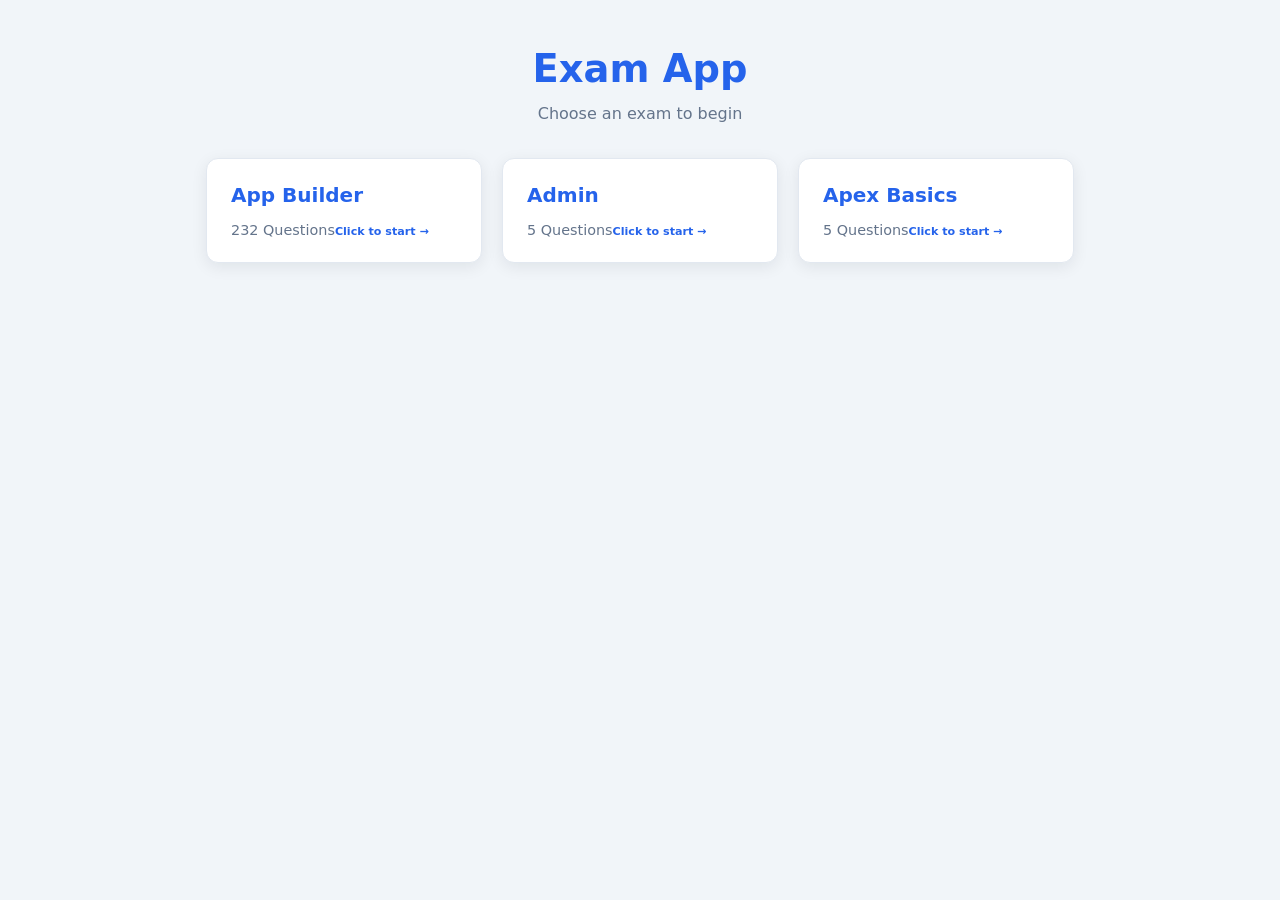
<file: index.html>
<!DOCTYPE html>
<html lang="en">
<head>
  <meta charset="UTF-8" />
  <meta name="viewport" content="width=device-width, initial-scale=1.0" />
  <title>Exam App - Home</title>
  <link rel="stylesheet" href="style.css" />
</head>
<body>
  <div class="container">
    <header class="home-header">
      <h1 class="main-title">Exam App</h1>
      <p class="subtitle">Choose an exam to begin</p>
    </header>
    <div id="examGrid" class="exam-grid"></div>
    <p id="loadError" class="feedback hidden"></p>
  </div>

  <div id="examModal" class="modal-overlay hidden">
    <div class="modal" role="dialog" aria-modal="true" aria-labelledby="modalExamName">
      <h2 id="modalExamName" class="modal-title"></h2>
      <p id="modalExamCount" class="modal-subtitle"></p>
      <div class="mode-options">
        <button id="modeAllBtn" class="mode-btn active" type="button">
          <span class="mode-title">All Questions</span>
          <span class="mode-desc">Attempt every question in the exam</span>
        </button>
        <button id="modeRangeBtn" class="mode-btn" type="button">
          <span class="mode-title">Question Range</span>
          <span class="mode-desc">Only attempt a range of questions</span>
        </button>
      </div>
      <div id="rangeInputs" class="range-inputs hidden">
        <label>
          <span>From</span>
          <input id="rangeFrom" type="number" min="1" inputmode="numeric" />
        </label>
        <span class="range-sep">to</span>
        <label>
          <span>To</span>
          <input id="rangeTo" type="number" min="1" inputmode="numeric" />
        </label>
      </div>
      <p id="modalError" class="modal-error hidden"></p>
      <div class="modal-actions">
        <button id="modalCancelBtn" class="btn btn-secondary" type="button">Cancel</button>
        <button id="modalStartBtn" class="btn btn-primary" type="button">Start Exam</button>
      </div>
    </div>
  </div>

  <script src="fallback-data.js"></script>
  <script src="index.js"></script>
</body>
</html>
</file>
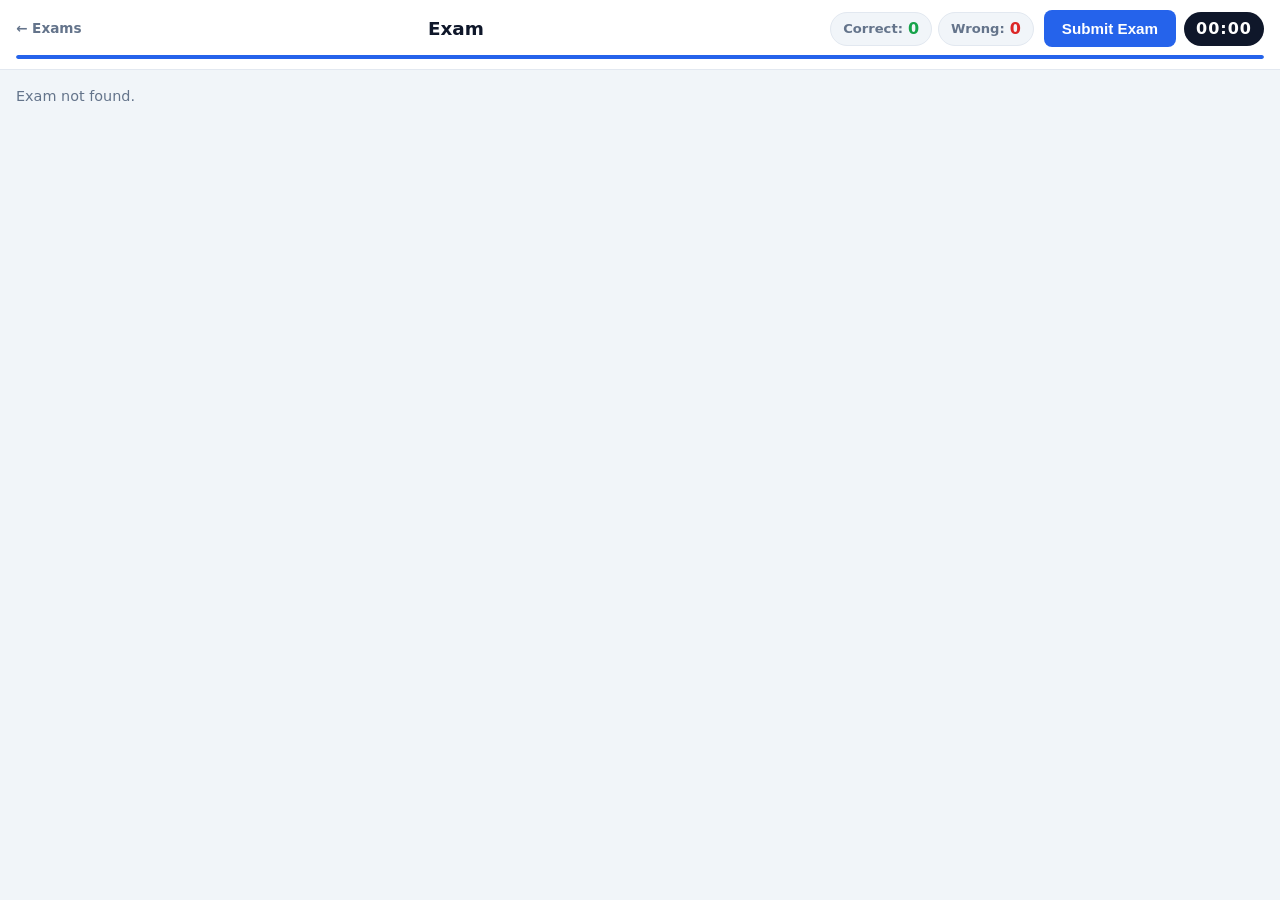
<file: exam.html>
<!DOCTYPE html>
<html lang="en">
<head>
  <meta charset="UTF-8" />
  <meta name="viewport" content="width=device-width, initial-scale=1.0" />
  <title>Exam</title>
  <link rel="stylesheet" href="style.css" />
</head>
<body>
  <header class="exam-header">
    <div class="header-top">
      <a class="back-link" href="index.html">&larr; Exams</a>
      <h1 id="examTitle" class="exam-title"></h1>
      <div class="header-stats">
        <span class="top-stat correct">Correct: <strong id="statCorrect">0</strong></span>
        <span class="top-stat wrong">Wrong: <strong id="statWrong">0</strong></span>
      </div>
      <div class="header-right">
        <button id="submitBtn" class="btn btn-primary btn-sm" type="button">Submit Exam</button>
        <div id="timer" class="timer">00:00</div>
      </div>
    </div>
    <div class="progress-bar"><div id="progressFill" class="progress-fill"></div></div>
    <p id="progressText" class="progress-text"></p>
  </header>

  <main id="questionArea" class="question-area">
    <div class="exam-layout">
      <div class="question-card">
        <p id="reviewBanner" class="review-banner hidden">
          Review mode: correct answers are highlighted in green, your incorrect selections in red.
        </p>
        <div class="badge-row">
          <div id="requiredBadge" class="required-badge hidden"></div>
          <button id="revealBtn" class="btn btn-info btn-sm" type="button">Reveal Answer</button>
          <button id="markBtn" class="btn btn-mark btn-sm" type="button">Mark for Review</button>
        </div>
        <h2 id="questionText" class="question-text"></h2>
        <div id="optionsList" class="options-list"></div>
        <p id="feedback" class="feedback"></p>
        <div class="controls bottom-controls">
          <button id="bottomPrevBtn" class="btn btn-secondary" type="button">Previous</button>
          <button id="bottomNextBtn" class="btn btn-secondary" type="button">Next</button>
        </div>
      </div>
      <aside id="sidePanel" class="side-panel" aria-label="Exam sidebar">
        <div class="controls">
          <button id="prevBtn" class="btn btn-secondary" type="button">Previous</button>
          <button id="nextBtn" class="btn btn-secondary" type="button">Next</button>
          <button id="scoreBackBtn" class="btn btn-secondary hidden" type="button">Back to Score</button>
        </div>
        <div class="nav-card">
          <div class="nav-title">Questions</div>
          <div id="navGrid" class="nav-grid"></div>
        </div>
      </aside>
    </div>
  </main>

  <section id="scoreArea" class="score-area hidden"></section>

  <script src="fallback-data.js"></script>
  <script src="app.js"></script>
</body>
</html>
</file>
<file: style.css>
:root {
  --primary: #2563eb;
  --primary-dark: #1e40af;
  --primary-light: #dbeafe;
  --success: #16a34a;
  --success-light: #dcfce7;
  --danger: #dc2626;
  --danger-light: #fee2e2;
  --info: #0891b2;
  --info-light: #cffafe;
  --bg: #f1f5f9;
  --card: #ffffff;
  --text: #0f172a;
  --muted: #64748b;
  --border: #e2e8f0;
  --radius: 12px;
  --shadow: 0 4px 16px rgba(15, 23, 42, 0.08);
}

* {
  box-sizing: border-box;
  margin: 0;
  padding: 0;
}

body {
  font-family: 'Segoe UI', system-ui, -apple-system, Arial, sans-serif;
  background: var(--bg);
  color: var(--text);
  min-height: 100vh;
  line-height: 1.5;
}

.hidden {
  display: none !important;
}

.container {
  max-width: 900px;
  margin: 0 auto;
  padding: 40px 16px;
}

/* ---------- HOME ---------- */
.home-header {
  text-align: center;
  margin-bottom: 32px;
}

.main-title {
  font-size: 2.4rem;
  color: var(--primary);
}

.subtitle {
  color: var(--muted);
  margin-top: 4px;
}

.exam-grid {
  display: grid;
  grid-template-columns: repeat(auto-fill, minmax(250px, 1fr));
  gap: 20px;
}

.exam-card {
  display: block;
  width: 100%;
  text-align: left;
  font-family: inherit;
  background: var(--card);
  border: 1px solid var(--border);
  border-radius: var(--radius);
  padding: 24px;
  text-decoration: none;
  color: var(--text);
  box-shadow: var(--shadow);
  cursor: pointer;
  transition: transform 0.15s ease, border-color 0.15s ease, box-shadow 0.15s ease;
}

.exam-card h2 {
  font-size: 1.25rem;
  margin-bottom: 6px;
  color: var(--primary);
}

.exam-card span {
  color: var(--muted);
  font-size: 0.9rem;
}

.exam-card small {
  display: inline-block;
  margin-top: 12px;
  color: var(--primary);
  font-weight: 600;
}

.exam-card:hover {
  transform: translateY(-4px);
  border-color: var(--primary);
  box-shadow: 0 10px 24px rgba(37, 99, 235, 0.15);
}

/* ---------- EXAM HEADER ---------- */
.exam-header {
  background: var(--card);
  border-bottom: 1px solid var(--border);
  padding: 10px 16px 8px;
  position: sticky;
  top: 0;
  z-index: 10;
}

.header-top {
  display: flex;
  align-items: center;
  justify-content: space-between;
  gap: 10px;
  max-width: 1400px;
  margin: 0 auto;
}

.back-link {
  color: var(--muted);
  text-decoration: none;
  font-size: 0.85rem;
  font-weight: 600;
  white-space: nowrap;
}

.back-link:hover {
  color: var(--primary);
}

.exam-title {
  font-size: 1.15rem;
  text-align: center;
  flex: 1;
  white-space: nowrap;
  overflow: hidden;
  text-overflow: ellipsis;
}

.header-stats {
  display: flex;
  align-items: center;
  gap: 6px;
  flex-wrap: nowrap;
}

.header-right {
  display: flex;
  align-items: center;
  gap: 8px;
  flex-shrink: 0;
}

.timer {
  background: var(--text);
  color: #fff;
  font-weight: 700;
  padding: 5px 12px;
  border-radius: 999px;
  font-variant-numeric: tabular-nums;
  letter-spacing: 1px;
}

.btn-sm {
  padding: 6px 14px;
  font-size: 0.85rem;
}

.top-stat {
  display: flex;
  align-items: center;
  gap: 5px;
  padding: 4px 12px;
  border-radius: 999px;
  border: 1px solid var(--border);
  background: var(--bg);
  font-size: 0.82rem;
  font-weight: 600;
  color: var(--muted);
  white-space: nowrap;
}

.top-stat strong {
  font-size: 1rem;
}

.top-stat.correct strong {
  color: var(--success);
}

.top-stat.wrong strong {
  color: var(--danger);
}

.top-stat.todo strong {
  color: var(--primary);
}

.progress-bar {
  height: 4px;
  background: var(--border);
  border-radius: 999px;
  max-width: 1400px;
  margin: 8px auto 2px;
  overflow: hidden;
}

.progress-fill {
  height: 100%;
  background: var(--primary);
  border-radius: 999px;
  transition: width 0.3s ease;
}

.progress-text {
  text-align: center;
  color: var(--muted);
  font-size: 0.8rem;
  margin-top: 2px;
}

/* ---------- QUESTION ---------- */
.question-area {
  max-width: 1400px;
  margin: 16px auto;
  padding: 0 16px;
}

.exam-layout {
  display: flex;
  gap: 20px;
  align-items: flex-start;
}

.question-card {
  flex: 1 1 auto;
  min-width: 0;
}

.side-panel {
  flex: 0 0 280px;
  display: flex;
  flex-direction: column;
  gap: 16px;
}

.nav-card {
  background: var(--card);
  border: 1px solid var(--border);
  border-radius: var(--radius);
  box-shadow: var(--shadow);
  padding: 16px;
  max-height: 70vh;
  display: flex;
  flex-direction: column;
}

.nav-grid {
  overflow-y: auto;
  flex: 1;
  min-height: 0;
}

.nav-title {
  font-weight: 800;
  margin-bottom: 12px;
  color: var(--muted);
  font-size: 0.85rem;
  text-transform: uppercase;
  letter-spacing: 0.5px;
}

.nav-grid {
  display: grid;
  grid-template-columns: repeat(8, 1fr);
  gap: 6px;
}

.nav-btn {
  border: 1px solid var(--border);
  background: var(--bg);
  color: var(--muted);
  border-radius: 6px;
  padding: 6px 0;
  font-size: 0.75rem;
  font-weight: 700;
  cursor: pointer;
  text-align: center;
}

.nav-btn:hover:not(:disabled) {
  border-color: var(--primary);
  color: var(--primary);
}

.nav-btn.correct {
  background: var(--success-light);
  border-color: var(--success);
  color: var(--success);
}

.nav-btn.wrong {
  background: var(--danger-light);
  border-color: var(--danger);
  color: var(--danger);
}

.nav-btn.marked {
  background: #fef3c7;
  border-color: #f59e0b;
  color: #b45309;
}

.nav-btn.current {
  outline: 2px solid var(--primary);
  outline-offset: 1px;
  border-color: var(--primary);
  color: var(--primary);
  background: var(--primary-light);
}

.nav-btn:disabled {
  cursor: default;
  opacity: 0.55;
}

.question-card {
  background: var(--card);
  border: 1px solid var(--border);
  border-radius: var(--radius);
  padding: 20px 24px;
  box-shadow: var(--shadow);
}

.review-banner {
  background: var(--info-light);
  color: var(--info);
  border: 1px solid #a5f3fc;
  border-radius: 8px;
  padding: 10px 14px;
  margin-bottom: 12px;
  font-size: 0.9rem;
  font-weight: 600;
}

.question-text {
  font-size: 1.3rem;
  margin-bottom: 14px;
}

.badge-row {
  display: flex;
  align-items: center;
  justify-content: space-between;
  gap: 10px;
  margin-bottom: 10px;
}

.required-badge {
  display: inline-block;
  background: var(--primary-light);
  color: var(--primary);
  border: 1px solid var(--primary);
  border-radius: 999px;
  padding: 4px 12px;
  font-size: 0.8rem;
  font-weight: 700;
}

.options-list {
  display: flex;
  flex-direction: column;
  gap: 12px;
}

.option {
  display: flex;
  align-items: center;
  gap: 12px;
  border: 2px solid var(--border);
  border-radius: 10px;
  padding: 14px 16px;
  cursor: pointer;
  transition: border-color 0.15s ease, background 0.15s ease;
}

.option:hover {
  border-color: var(--primary);
}

.option:focus-within {
  box-shadow: 0 0 0 3px rgba(37, 99, 235, 0.2);
}

.option input {
  position: absolute;
  opacity: 0;
  pointer-events: none;
}

.option:has(input:disabled) {
  cursor: default;
}

.opt-letter {
  flex: 0 0 32px;
  height: 32px;
  border-radius: 50%;
  display: flex;
  align-items: center;
  justify-content: center;
  background: var(--bg);
  border: 2px solid var(--border);
  font-weight: 700;
  font-size: 0.9rem;
}

.option.selected {
  border-color: var(--primary);
  background: var(--primary-light);
}

.option.selected .opt-letter {
  background: var(--primary);
  color: #fff;
  border-color: var(--primary);
}

.option.correct {
  border-color: var(--success);
  background: var(--success-light);
}

.option.correct .opt-letter {
  background: var(--success);
  color: #fff;
  border-color: var(--success);
}

.option.wrong {
  border-color: var(--danger);
  background: var(--danger-light);
}

.option.wrong .opt-letter {
  background: var(--danger);
  color: #fff;
  border-color: var(--danger);
}

.feedback {
  margin-top: 14px;
  font-size: 0.9rem;
  min-height: 1.2em;
  color: var(--muted);
}

.feedback.error {
  color: var(--danger);
  font-weight: 600;
}

.feedback.success {
  color: var(--success);
  font-weight: 600;
}

/* ---------- CONTROLS ---------- */
.controls {
  display: flex;
  flex-direction: column;
  gap: 10px;
}

.controls .btn {
  width: 100%;
}

.bottom-controls {
  flex-direction: row;
  flex-wrap: wrap;
  justify-content: space-between;
  gap: 10px;
  margin-top: 16px;
}

.bottom-controls .btn {
  width: auto;
  min-width: 130px;
}

.btn {
  border: none;
  border-radius: 8px;
  padding: 10px 18px;
  font-size: 0.95rem;
  font-weight: 600;
  cursor: pointer;
  transition: background 0.15s ease, transform 0.1s ease;
}

.btn:active {
  transform: translateY(1px);
}

.btn:disabled {
  opacity: 0.45;
  cursor: not-allowed;
}

.btn-primary {
  background: var(--primary);
  color: #fff;
}

.btn-primary:hover:not(:disabled) {
  background: var(--primary-dark);
}

.btn-secondary {
  background: var(--bg);
  color: var(--text);
  border: 1px solid var(--border);
}

.btn-secondary:hover:not(:disabled) {
  border-color: var(--primary);
  color: var(--primary);
}

.btn-info {
  background: var(--info);
  color: #fff;
}

.btn-info:hover:not(:disabled) {
  background: #0e7490;
}

.btn-mark {
  background: #f59e0b;
  color: #fff;
}

.btn-mark:hover:not(:disabled) {
  background: #d97706;
}

.btn-mark.marked {
  background: #b45309;
}

/* ---------- SCORE ---------- */
.score-area {
  max-width: 700px;
  margin: 28px auto;
  padding: 0 16px;
}

.score-card {
  background: var(--card);
  border: 1px solid var(--border);
  border-radius: var(--radius);
  padding: 32px;
  box-shadow: var(--shadow);
  text-align: center;
}

.score-card h2 {
  font-size: 1.8rem;
  color: var(--primary);
  margin-bottom: 4px;
}

.score-exam {
  color: var(--muted);
  margin-bottom: 24px;
  font-weight: 600;
}

.score-grid {
  display: grid;
  grid-template-columns: repeat(2, 1fr);
  gap: 16px;
  margin-bottom: 20px;
}

.stat {
  border-radius: 10px;
  padding: 20px;
  background: var(--bg);
}

.stat span {
  display: block;
  font-size: 2rem;
  font-weight: 800;
}

.stat label {
  color: var(--muted);
  font-size: 0.85rem;
  text-transform: uppercase;
  letter-spacing: 0.5px;
}

.correct-stat span {
  color: var(--success);
}

.wrong-stat span {
  color: var(--danger);
}

.total-stat span {
  color: var(--primary);
}

.time-stat span {
  color: var(--info);
  font-size: 1.5rem;
  line-height: 2.4rem;
}

.retake-stat span {
  color: var(--info);
}

.score-percent {
  font-size: 1.2rem;
  font-weight: 700;
  margin-bottom: 20px;
}

.wrong-section {
  text-align: left;
  background: var(--danger-light);
  border: 1px solid #fecaca;
  border-radius: 10px;
  padding: 18px;
  margin-bottom: 20px;
}

.wrong-section h3 {
  color: var(--danger);
  margin-bottom: 4px;
}

.wrong-section p {
  color: var(--danger);
  font-size: 0.9rem;
  margin-bottom: 12px;
}

.wrong-list {
  display: flex;
  flex-wrap: wrap;
  gap: 10px;
}

.wrong-btn {
  background: var(--danger);
  color: #fff;
  border: none;
  border-radius: 999px;
  padding: 8px 16px;
  font-weight: 600;
  cursor: pointer;
  font-size: 0.9rem;
}

.wrong-btn:hover {
  background: #b91c1c;
}

.perfect {
  background: var(--success-light);
  color: var(--success);
  border: 1px solid #bbf7d0;
  border-radius: 10px;
  padding: 18px;
  font-weight: 700;
  margin-bottom: 20px;
}

#backHomeBtn {
  margin-top: 8px;
}

/* ---------- MODAL ---------- */
.modal-overlay {
  position: fixed;
  inset: 0;
  background: rgba(15, 23, 42, 0.55);
  display: flex;
  align-items: center;
  justify-content: center;
  padding: 16px;
  z-index: 100;
}

.modal {
  background: var(--card);
  border-radius: var(--radius);
  box-shadow: 0 20px 60px rgba(15, 23, 42, 0.3);
  width: 100%;
  max-width: 420px;
  padding: 28px;
  max-height: 90vh;
  overflow-y: auto;
}

.modal-title {
  font-size: 1.4rem;
  color: var(--primary);
  margin-bottom: 4px;
}

.modal-subtitle {
  color: var(--muted);
  font-size: 0.9rem;
  margin-bottom: 20px;
}

.mode-options {
  display: flex;
  flex-direction: column;
  gap: 10px;
  margin-bottom: 16px;
}

.mode-btn {
  text-align: left;
  border: 2px solid var(--border);
  background: var(--card);
  border-radius: 10px;
  padding: 14px 16px;
  cursor: pointer;
  font-family: inherit;
  transition: border-color 0.15s ease, background 0.15s ease;
}

.mode-btn:hover {
  border-color: var(--primary);
}

.mode-btn.active {
  border-color: var(--primary);
  background: var(--primary-light);
}

.mode-title {
  display: block;
  font-weight: 700;
  color: var(--text);
  font-size: 1rem;
}

.mode-desc {
  display: block;
  color: var(--muted);
  font-size: 0.85rem;
  margin-top: 2px;
}

.range-inputs {
  display: flex;
  align-items: flex-end;
  gap: 10px;
  margin-bottom: 4px;
}

.range-inputs label {
  display: flex;
  flex-direction: column;
  gap: 6px;
  flex: 1;
  font-size: 0.85rem;
  font-weight: 600;
  color: var(--muted);
}

.range-inputs input {
  width: 100%;
  padding: 10px 12px;
  border: 2px solid var(--border);
  border-radius: 8px;
  font-size: 1rem;
  color: var(--text);
  background: var(--card);
  font-family: inherit;
}

.range-inputs input:focus {
  outline: none;
  border-color: var(--primary);
  box-shadow: 0 0 0 3px rgba(37, 99, 235, 0.2);
}

.range-sep {
  padding-bottom: 10px;
  color: var(--muted);
  font-weight: 600;
}

.modal-error {
  color: var(--danger);
  font-size: 0.9rem;
  font-weight: 600;
  margin-top: 12px;
}

.modal-actions {
  display: flex;
  gap: 10px;
  justify-content: flex-end;
  margin-top: 20px;
}

@media (max-width: 600px) {
  .container {
    padding: 24px 14px;
  }

  .main-title {
    font-size: 1.9rem;
  }

  .exam-grid {
    grid-template-columns: 1fr;
  }

  .header-top {
    gap: 8px;
    flex-wrap: wrap;
    justify-content: center;
  }

  .header-stats {
    order: 3;
    width: 100%;
    justify-content: center;
    gap: 6px;
  }

  .header-right {
    gap: 6px;
    margin-left: auto;
  }

  .header-right .btn-sm {
    padding: 5px 10px;
    font-size: 0.78rem;
  }

  .back-link {
    font-size: 0.8rem;
  }

  .exam-title {
    font-size: 1.05rem;
    flex: 0 1 auto;
    white-space: normal;
  }

  .timer {
    padding: 4px 10px;
    font-size: 0.8rem;
  }

  .question-card {
    padding: 18px 14px;
  }

  .exam-layout {
    flex-direction: column;
  }

  .side-panel {
    flex: none;
    width: 100%;
  }

  .nav-card {
    max-height: none;
  }

  .nav-grid {
    grid-template-columns: repeat(auto-fill, minmax(44px, 1fr));
    max-height: 220px;
    overflow-y: auto;
  }

  .controls {
    flex-direction: row;
    flex-wrap: wrap;
    justify-content: center;
  }

  .controls .btn {
    width: auto;
    flex: 1 1 40%;
  }

  .top-stat {
    padding: 4px 10px;
    font-size: 0.78rem;
  }

  .option {
    padding: 12px 12px;
  }

  .opt-letter {
    flex: 0 0 28px;
    height: 28px;
    font-size: 0.8rem;
  }

  .btn {
    padding: 12px 14px;
  }

  .score-grid {
    grid-template-columns: 1fr;
  }

  .question-text {
    font-size: 1.1rem;
  }

  .modal {
    padding: 20px;
  }

  .modal-actions .btn {
    flex: 1;
  }
}
</file>
